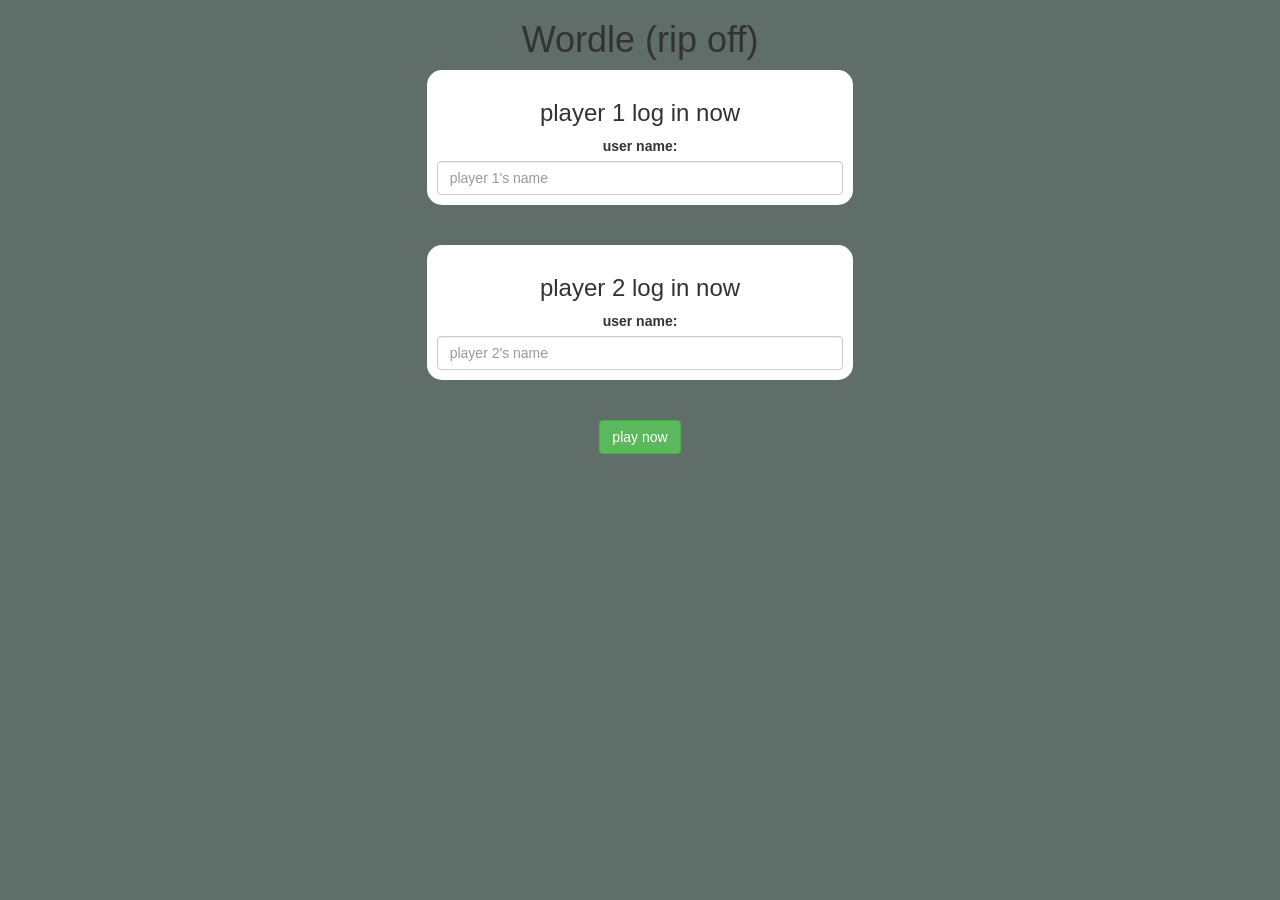
<file: ADV-C89-student/guess_the_word_game/index.html>
<!DOCTYPE html>
<html>
<head>
	<title>Guess The Word</title>

<meta name="viewport" content="width=device-width, initial-scale=1">
<link rel="stylesheet" href="https://maxcdn.bootstrapcdn.com/bootstrap/3.4.0/css/bootstrap.min.css">
<script src="https://ajax.googleapis.com/ajax/libs/jquery/3.4.1/jquery.min.js"></script>
<script src="https://maxcdn.bootstrapcdn.com/bootstrap/3.4.0/js/bootstrap.min.js"></script>

<link rel="stylesheet" type="text/css" href="game.css">

<script src="game_login.js"></script>
</head>
<body>
	<center>
		<h1>Wordle (rip off)</h1>
		<div class="col-lg-4 col-sm-8 col-xs-11 login_div1">
			<h3>player 1 log in now</h3>
			<label> user name:</label>
			<input type="text" id="player1_name_input" class="form-control" placeholder="player 1's name">
		</div>
<br>
<br>
		<div class="col-lg-4 col-sm-8 col-xs-11 login_div1">
			<h3>player 2 log in now</h3>
			<label> user name:</label>
			<input type="text" id="player2_name_input" class="form-control" placeholder="player 2's name">
		</div>
<br>
<br>
		<button onclick="click1()" class="btn btn-success">play now</button>
	</center>

</body>
</html>
</file>
<file: ADV-C89-student/guess_the_word_game/game.css>
body
{
	background: rgb(95, 110, 105);
}

	.login_div1 , .login_div2
	{
		background: white;
		padding: 10px;
		float: none;
		border-radius: 15px;
	}


#player1_name , #player2_name
{
	display: inline-block;
	margin-left: 20px;
}
#word
{
	width: 60%;
}
#word_display
{
	letter-spacing: 5px;
}
#output
{
background: white;
border-radius: 10px;
border-top: 10px solid #AA4465;
padding: 10px;
float: none;
text-align: left;
}
</file>
